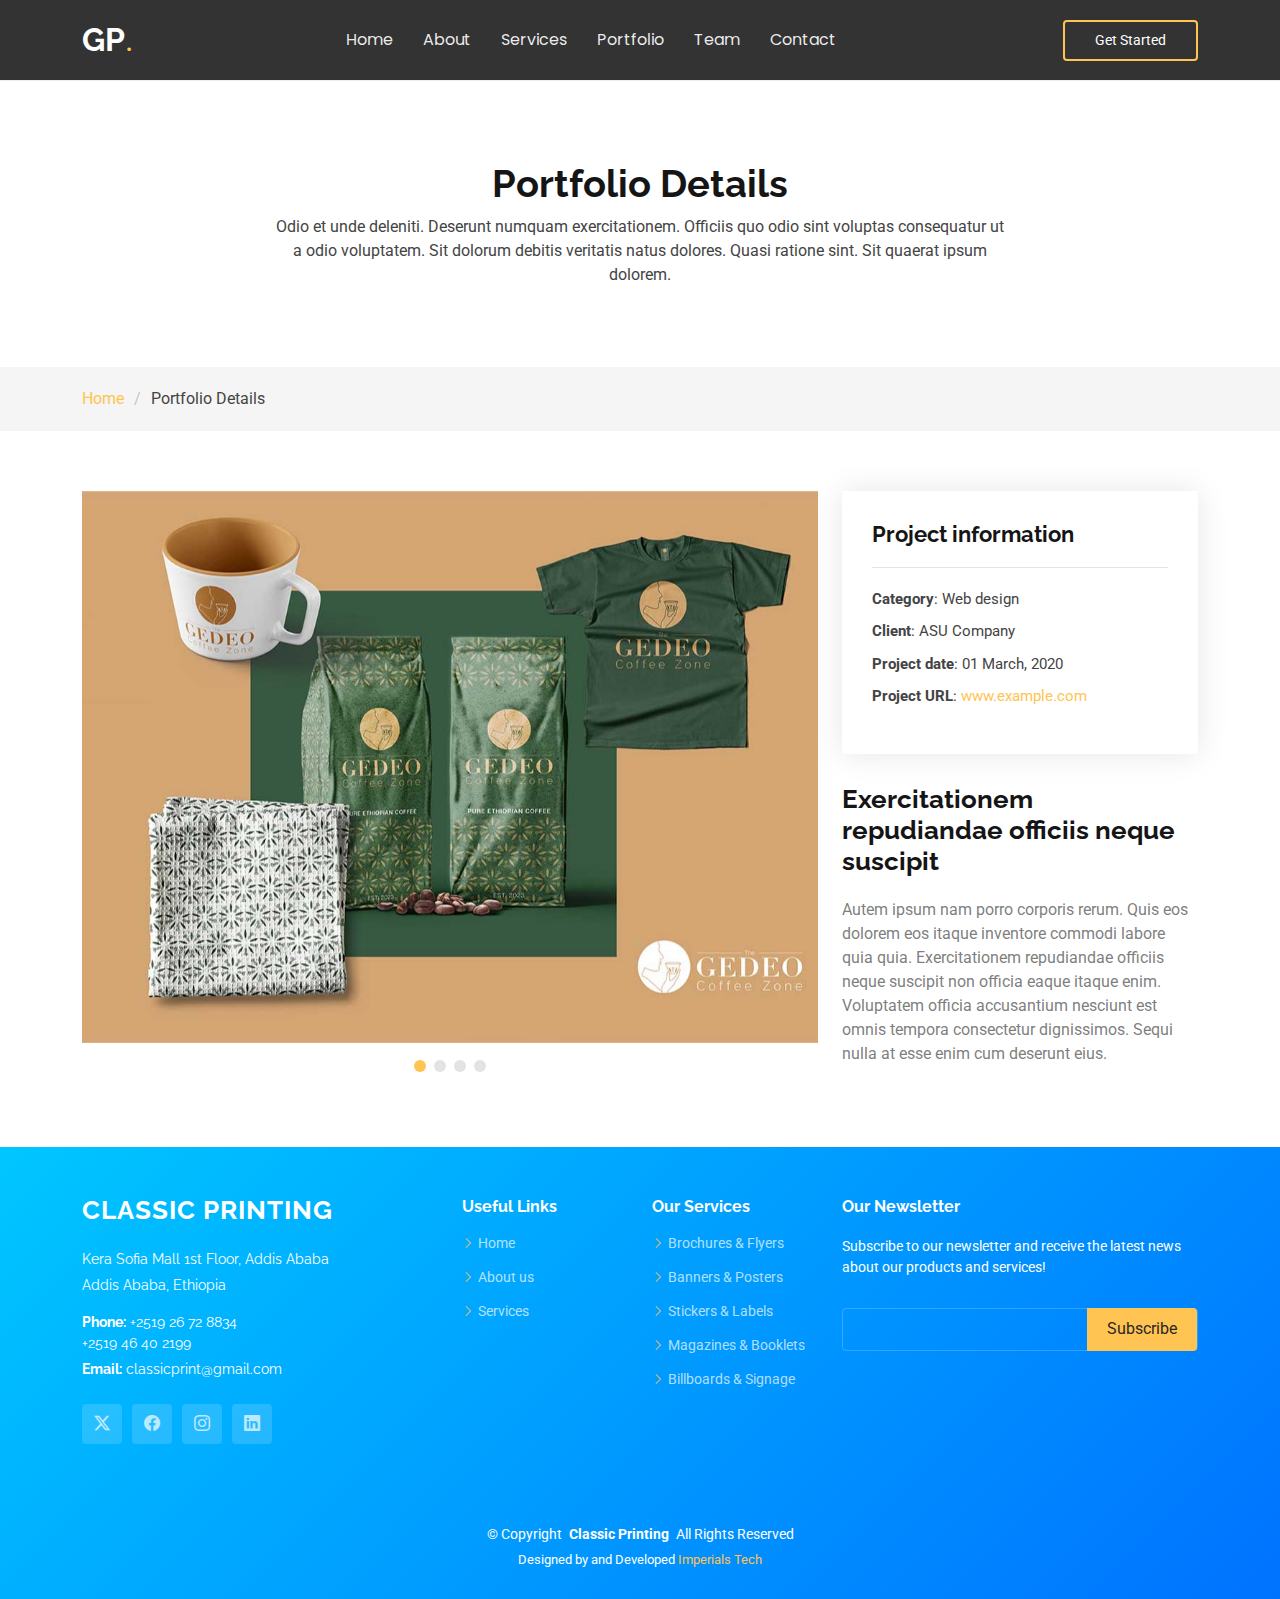
<file: portfolio-details.html>
<!DOCTYPE html>
<html lang="en">
  <head>
    <meta charset="utf-8" />
    <meta content="width=device-width, initial-scale=1.0" name="viewport" />
    <title>Portfolio Details - Gp Bootstrap Template</title>
    <meta name="description" content="" />
    <meta name="keywords" content="" />

    <!-- Favicons -->
    <link href="assets/img/favicon.png" rel="icon" />
    <link href="assets/img/apple-touch-icon.png" rel="apple-touch-icon" />

    <!-- Fonts -->
    <link href="https://fonts.googleapis.com" rel="preconnect" />
    <link href="https://fonts.gstatic.com" rel="preconnect" crossorigin />
    <link
      href="https://fonts.googleapis.com/css2?family=Roboto:ital,wght@0,100;0,300;0,400;0,500;0,700;0,900;1,100;1,300;1,400;1,500;1,700;1,900&family=Poppins:ital,wght@0,100;0,200;0,300;0,400;0,500;0,600;0,700;0,800;0,900;1,100;1,200;1,300;1,400;1,500;1,600;1,700;1,800;1,900&family=Raleway:ital,wght@0,100;0,200;0,300;0,400;0,500;0,600;0,700;0,800;0,900;1,100;1,200;1,300;1,400;1,500;1,600;1,700;1,800;1,900&display=swap"
      rel="stylesheet"
    />

    <!-- Vendor CSS Files -->
    <link
      href="assets/vendor/bootstrap/css/bootstrap.min.css"
      rel="stylesheet"
    />
    <link
      href="assets/vendor/bootstrap-icons/bootstrap-icons.css"
      rel="stylesheet"
    />
    <link href="assets/vendor/aos/aos.css" rel="stylesheet" />
    <link href="assets/vendor/swiper/swiper-bundle.min.css" rel="stylesheet" />
    <link
      href="assets/vendor/glightbox/css/glightbox.min.css"
      rel="stylesheet"
    />

    <!-- Main CSS File -->
    <link href="assets/css/main.css" rel="stylesheet" />

    <!-- =======================================================
  * Template Name: Gp
  * Template URL: https://bootstrapmade.com/gp-free-multipurpose-html-bootstrap-template/
  * Updated: Aug 15 2024 with Bootstrap v5.3.3
  * Author: BootstrapMade.com
  * License: https://bootstrapmade.com/license/
  ======================================================== -->
  </head>

  <body class="portfolio-details-page">
    <header
      id="header"
      class="header d-flex align-items-center position-relative"
    >
      <div
        class="container-fluid container-xl position-relative d-flex align-items-center justify-content-between"
      >
        <a
          href="index.html"
          class="logo d-flex align-items-center me-auto me-lg-0"
        >
          <!-- Uncomment the line below if you also wish to use an image logo -->
          <!-- <img src="assets/img/logo.png" alt=""> -->
          <h1 class="sitename">GP</h1>
          <span>.</span>
        </a>

        <nav id="navmenu" class="navmenu">
          <ul>
            <li>
              <a href="/">Home<br /></a>
            </li>
            <li><a href="#about">About</a></li>
            <li><a href="#services">Services</a></li>
            <li><a href="#portfolio">Portfolio</a></li>
            <li><a href="#team">Team</a></li>

            <li><a href="#contact">Contact</a></li>
          </ul>
          <i class="mobile-nav-toggle d-xl-none bi bi-list"></i>
        </nav>

        <a class="btn-getstarted" href="index.html#about">Get Started</a>
      </div>
    </header>

    <main class="main">
      <!-- Page Title -->
      <div class="page-title" data-aos="fade">
        <div class="heading">
          <div class="container">
            <div class="row d-flex justify-content-center text-center">
              <div class="col-lg-8">
                <h1>Portfolio Details</h1>
                <p class="mb-0">
                  Odio et unde deleniti. Deserunt numquam exercitationem.
                  Officiis quo odio sint voluptas consequatur ut a odio
                  voluptatem. Sit dolorum debitis veritatis natus dolores. Quasi
                  ratione sint. Sit quaerat ipsum dolorem.
                </p>
              </div>
            </div>
          </div>
        </div>
        <nav class="breadcrumbs">
          <div class="container">
            <ol>
              <li><a href="index.html">Home</a></li>
              <li class="current">Portfolio Details</li>
            </ol>
          </div>
        </nav>
      </div>
      <!-- End Page Title -->

      <!-- Portfolio Details Section -->
      <section id="portfolio-details" class="portfolio-details section">
        <div class="container" data-aos="fade-up" data-aos-delay="100">
          <div class="row gy-4">
            <div class="col-lg-8">
              <div class="portfolio-details-slider swiper init-swiper">
                <script type="application/json" class="swiper-config">
                  {
                    "loop": true,
                    "speed": 600,
                    "autoplay": {
                      "delay": 5000
                    },
                    "slidesPerView": "auto",
                    "pagination": {
                      "el": ".swiper-pagination",
                      "type": "bullets",
                      "clickable": true
                    }
                  }
                </script>

                <div class="swiper-wrapper align-items-center">
                  <div class="swiper-slide">
                    <img src="assets/img/portfolio/app-1.jpg" alt="" />
                  </div>

                  <div class="swiper-slide">
                    <img src="assets/img/portfolio/product-1.jpg" alt="" />
                  </div>

                  <div class="swiper-slide">
                    <img src="assets/img/portfolio/branding-1.jpg" alt="" />
                  </div>

                  <div class="swiper-slide">
                    <img src="assets/img/portfolio/books-1.jpg" alt="" />
                  </div>
                </div>
                <div class="swiper-pagination"></div>
              </div>
            </div>

            <div class="col-lg-4">
              <div
                class="portfolio-info"
                data-aos="fade-up"
                data-aos-delay="200"
              >
                <h3>Project information</h3>
                <ul>
                  <li><strong>Category</strong>: Web design</li>
                  <li><strong>Client</strong>: ASU Company</li>
                  <li><strong>Project date</strong>: 01 March, 2020</li>
                  <li>
                    <strong>Project URL</strong>:
                    <a href="#">www.example.com</a>
                  </li>
                </ul>
              </div>
              <div
                class="portfolio-description"
                data-aos="fade-up"
                data-aos-delay="300"
              >
                <h2>Exercitationem repudiandae officiis neque suscipit</h2>
                <p>
                  Autem ipsum nam porro corporis rerum. Quis eos dolorem eos
                  itaque inventore commodi labore quia quia. Exercitationem
                  repudiandae officiis neque suscipit non officia eaque itaque
                  enim. Voluptatem officia accusantium nesciunt est omnis
                  tempora consectetur dignissimos. Sequi nulla at esse enim cum
                  deserunt eius.
                </p>
              </div>
            </div>
          </div>
        </div>
      </section>
      <!-- /Portfolio Details Section -->
    </main>

    <footer id="footer" class="footer dark-background">
      <div class="footer-top">
        <div class="container">
          <div class="row gy-4">
            <div class="col-lg-4 col-md-6 footer-about">
              <a href="index.html" class="logo d-flex align-items-center">
                <span class="sitename">CLASSIC PRINTING</span>
              </a>
              <div class="footer-contact pt-3">
                <p>Kera Sofia Mall 1st Floor, Addis Ababa</p>
                <p>Addis Ababa, Ethiopia</p>
                <p class="mt-3">
                  <strong>Phone:</strong> <span>+2519 26 72 8834</span><br />
                  <span>+2519 46 40 2199</span>
                </p>
                <p>
                  <strong>Email:</strong> <span>classicprint@gmail.com</span>
                </p>
              </div>
              <div class="social-links d-flex mt-4">
                <a><i class="bi bi-twitter-x"></i></a>
                <a><i class="bi bi-facebook"></i></a>
                <a><i class="bi bi-instagram"></i></a>
                <a><i class="bi bi-linkedin"></i></a>
              </div>
            </div>

            <div class="col-lg-2 col-md-3 footer-links">
              <h4>Useful Links</h4>
              <ul>
                <li>
                  <i class="bi bi-chevron-right"></i> <a href="/"> Home</a>
                </li>
                <li>
                  <i class="bi bi-chevron-right"></i>
                  <a href="#about"> About us</a>
                </li>
                <li>
                  <i class="bi bi-chevron-right"></i>
                  <a href="#services"> Services</a>
                </li>
              </ul>
            </div>

            <div class="col-lg-2 col-md-3 footer-links">
              <h4>Our Services</h4>
              <ul>
                <li>
                  <i class="bi bi-chevron-right"></i>
                  <a>Brochures & Flyers</a>
                </li>
                <li>
                  <i class="bi bi-chevron-right"></i>
                  <a>Banners & Posters</a>
                </li>
                <li>
                  <i class="bi bi-chevron-right"></i>
                  <a>Stickers & Labels</a>
                </li>
                <li>
                  <i class="bi bi-chevron-right"></i>
                  <a>Magazines & Booklets</a>
                </li>
                <li>
                  <i class="bi bi-chevron-right"></i>
                  <a>Billboards & Signage</a>
                </li>
              </ul>
            </div>

            <div class="col-lg-4 col-md-12 footer-newsletter">
              <h4>Our Newsletter</h4>
              <p>
                Subscribe to our newsletter and receive the latest news about
                our products and services!
              </p>
              <form class="php-email-form">
                <div class="newsletter-form">
                  <input type="email" name="email" /><input
                    type="submit"
                    value="Subscribe"
                  />
                </div>
              </form>
            </div>
          </div>
        </div>
      </div>

      <div class="copyright">
        <div class="container text-center">
          <p>
            © <span>Copyright</span>
            <strong class="px-1 sitename">Classic Printing</strong>
            <span>All Rights Reserved</span>
          </p>
          <div class="credits">
            Designed by and Developed
            <a href="/">Imperials Tech</a>
          </div>
        </div>
      </div>
    </footer>

    <!-- Scroll Top -->
    <a
      href="#"
      id="scroll-top"
      class="scroll-top d-flex align-items-center justify-content-center"
      ><i class="bi bi-arrow-up-short"></i
    ></a>

    <!-- Preloader -->
    <div id="preloader"></div>

    <!-- Vendor JS Files -->
    <script src="assets/vendor/bootstrap/js/bootstrap.bundle.min.js"></script>
    <script src="assets/vendor/php-email-form/validate.js"></script>
    <script src="assets/vendor/aos/aos.js"></script>
    <script src="assets/vendor/swiper/swiper-bundle.min.js"></script>
    <script src="assets/vendor/glightbox/js/glightbox.min.js"></script>
    <script src="assets/vendor/imagesloaded/imagesloaded.pkgd.min.js"></script>
    <script src="assets/vendor/isotope-layout/isotope.pkgd.min.js"></script>
    <script src="assets/vendor/purecounter/purecounter_vanilla.js"></script>

    <!-- Main JS File -->
    <script src="assets/js/main.js"></script>
  </body>
</html>
</file>
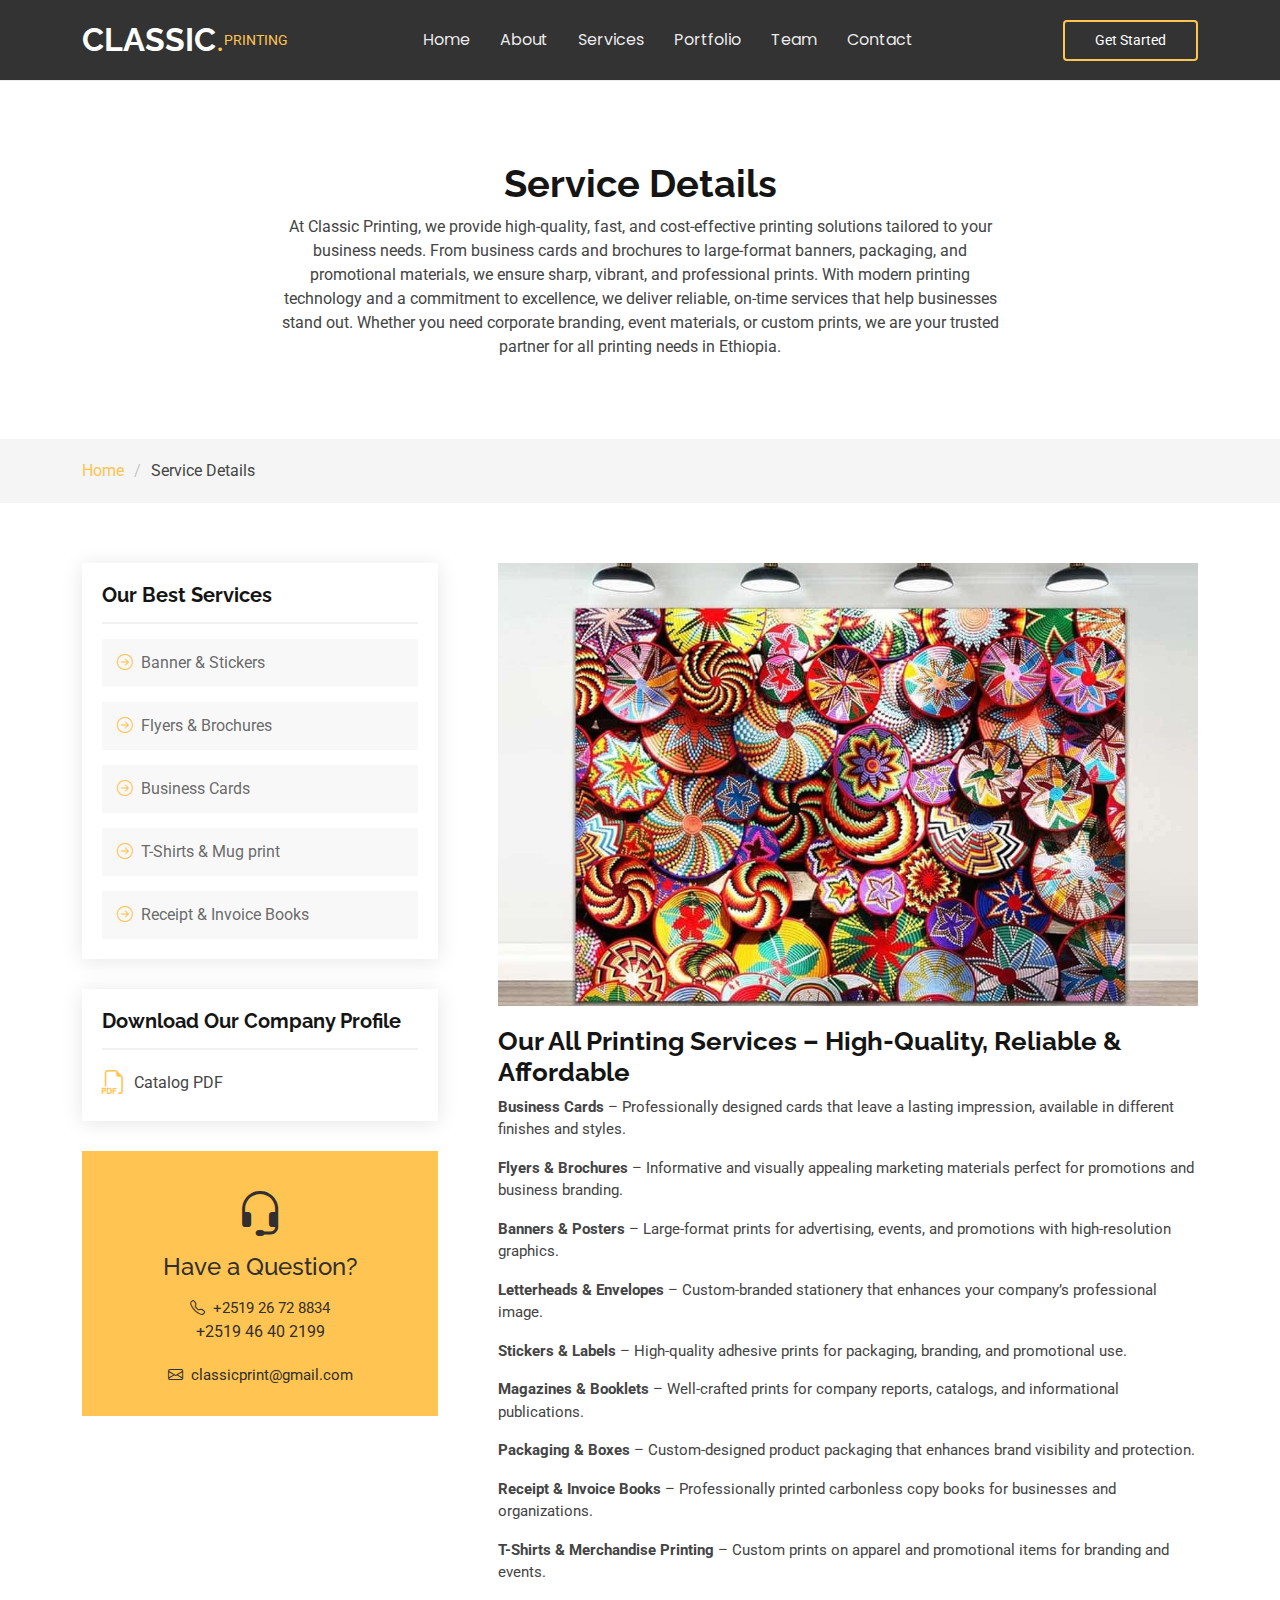
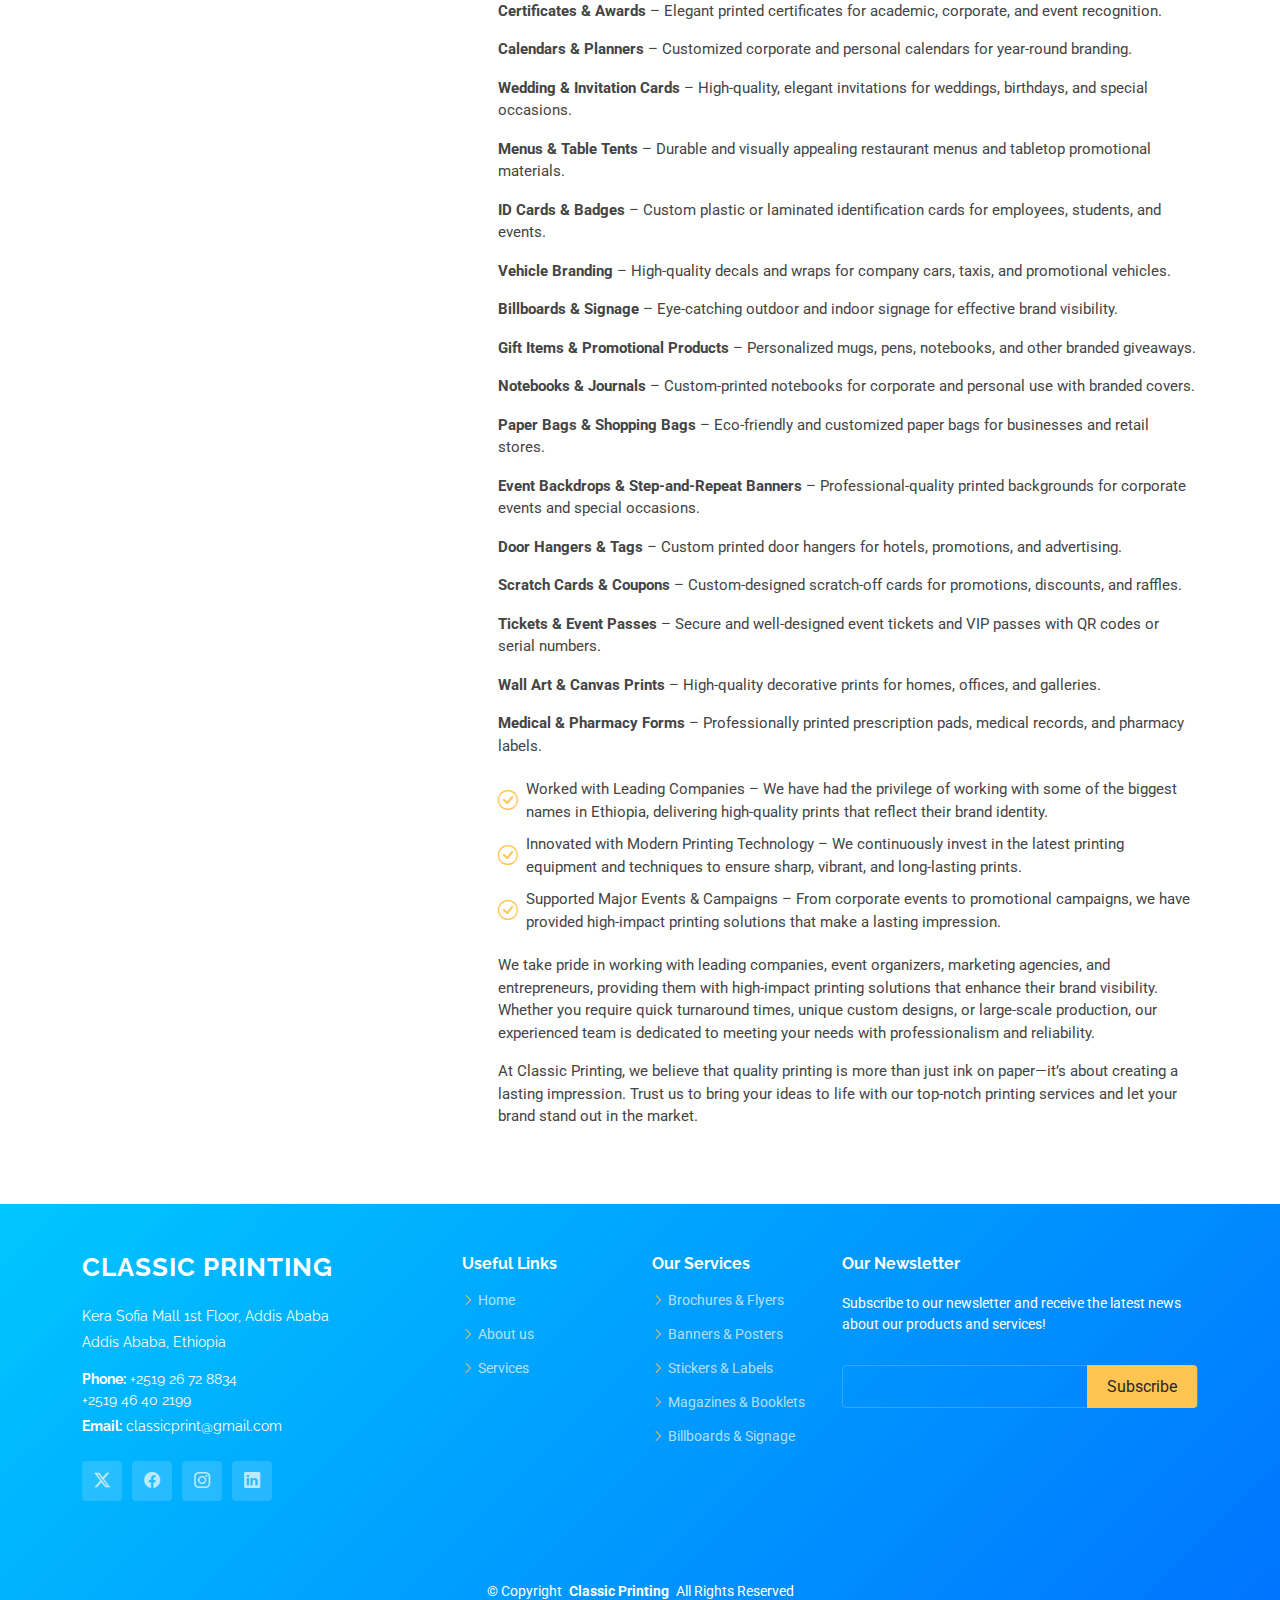
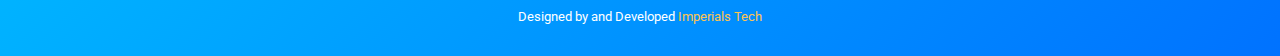
<file: service-details.html>
<!DOCTYPE html>
<html lang="en">
  <head>
    <meta charset="utf-8" />
    <meta content="width=device-width, initial-scale=1.0" name="viewport" />
    <title>Service Details - Gp Bootstrap Template</title>
    <meta name="description" content="" />
    <meta name="keywords" content="" />

    <!-- Favicons -->
    <link href="assets/img/favicon.png" rel="icon" />
    <link href="assets/img/apple-touch-icon.png" rel="apple-touch-icon" />

    <!-- Fonts -->
    <link href="https://fonts.googleapis.com" rel="preconnect" />
    <link href="https://fonts.gstatic.com" rel="preconnect" crossorigin />
    <link
      href="https://fonts.googleapis.com/css2?family=Roboto:ital,wght@0,100;0,300;0,400;0,500;0,700;0,900;1,100;1,300;1,400;1,500;1,700;1,900&family=Poppins:ital,wght@0,100;0,200;0,300;0,400;0,500;0,600;0,700;0,800;0,900;1,100;1,200;1,300;1,400;1,500;1,600;1,700;1,800;1,900&family=Raleway:ital,wght@0,100;0,200;0,300;0,400;0,500;0,600;0,700;0,800;0,900;1,100;1,200;1,300;1,400;1,500;1,600;1,700;1,800;1,900&display=swap"
      rel="stylesheet"
    />

    <!-- Vendor CSS Files -->
    <link
      href="assets/vendor/bootstrap/css/bootstrap.min.css"
      rel="stylesheet"
    />
    <link
      href="assets/vendor/bootstrap-icons/bootstrap-icons.css"
      rel="stylesheet"
    />
    <link href="assets/vendor/aos/aos.css" rel="stylesheet" />
    <link href="assets/vendor/swiper/swiper-bundle.min.css" rel="stylesheet" />
    <link
      href="assets/vendor/glightbox/css/glightbox.min.css"
      rel="stylesheet"
    />

    <!-- Main CSS File -->
    <link href="assets/css/main.css" rel="stylesheet" />


  </head>

  <body class="service-details-page">
    <header
      id="header"
      class="header d-flex align-items-center position-relative"
    >
      <div
        class="container-fluid container-xl position-relative d-flex align-items-center justify-content-between"
      >
        <a href="/" class="logo d-flex align-items-center me-auto me-lg-0">
          <!-- Uncomment the line below if you also wish to use an image logo -->
          <!-- <img src="assets/img/logo.png" alt=""> -->
          <h1 class="sitename">CLASSIC</h1>
          <span>.</span>
          <small>PRINTING</small>
        </a>

        <nav id="navmenu" class="navmenu">
          <ul>
            <li>
              <a href="/">Home<br /></a>
            </li>
            <li><a href="#about">About</a></li>
            <li><a href="#services">Services</a></li>
            <li><a href="#portfolio">Portfolio</a></li>
            <li><a href="#team">Team</a></li>
            <li><a href="#contact">Contact</a></li>
          </ul>
          <i class="mobile-nav-toggle d-xl-none bi bi-list"></i>
        </nav>

        <a class="btn-getstarted" href="index.html#about">Get Started</a>
      </div>
    </header>

    <main class="main">
      <!-- Page Title -->
      <div class="page-title" data-aos="fade">
        <div class="heading">
          <div class="container">
            <div class="row d-flex justify-content-center text-center">
              <div class="col-lg-8">
                <h1>Service Details</h1>
                <p class="mb-0">
                  At Classic Printing, we provide high-quality, fast, and
                  cost-effective printing solutions tailored to your business
                  needs. From business cards and brochures to large-format
                  banners, packaging, and promotional materials, we ensure
                  sharp, vibrant, and professional prints. With modern printing
                  technology and a commitment to excellence, we deliver
                  reliable, on-time services that help businesses stand out.
                  Whether you need corporate branding, event materials, or
                  custom prints, we are your trusted partner for all printing
                  needs in Ethiopia.
                </p>
              </div>
            </div>
          </div>
        </div>
        <nav class="breadcrumbs">
          <div class="container">
            <ol>
              <li><a href="index.html">Home</a></li>
              <li class="current">Service Details</li>
            </ol>
          </div>
        </nav>
      </div>
      <!-- End Page Title -->

      <!-- Service Details Section -->
      <section id="service-details" class="service-details section">
        <div class="container">
          <div class="row gy-5">
            <div class="col-lg-4" data-aos="fade-up" data-aos-delay="100">
              <div class="service-box">
                <h4>Our Best Services</h4>
                <div class="services-list">
                  <a 
                    ><i class="bi bi-arrow-right-circle"></i
                    ><span>Banner & Stickers</span></a
                  >
                  <a 
                    ><i class="bi bi-arrow-right-circle"></i
                    ><span>Flyers & Brochures</span></a
                  >
                  <a 
                    ><i class="bi bi-arrow-right-circle"></i
                    ><span>Business Cards</span></a
                  >
                  <a 
                    ><i class="bi bi-arrow-right-circle"></i
                    ><span>T-Shirts & Mug print</span></a
                  >
                  <a 
                    ><i class="bi bi-arrow-right-circle"></i
                    ><span>Receipt & Invoice Books</span></a
                  >
                </div>
              </div>
              <!-- End Services List -->

              <div class="service-box">
                <h4>Download Our Company Profile</h4>
                <div class="download-catalog">
                  <a href="./assets/pdf/portofolio.pdf" download>
                    <i class="bi bi-filetype-pdf"></i>
                    <span>Catalog PDF</span>
                  </a>
                </div>
              </div>
              
              <!-- End Services List -->

              <div
                class="help-box d-flex flex-column justify-content-center align-items-center"
              >
                <i class="bi bi-headset help-icon"></i>
                <h4>Have a Question?</h4>
                <p class="d-flex align-items-center mt-2 mb-0">
                  <i class="bi bi-telephone me-2"></i>
                  <span>+2519 26 72 8834</span>
                  <div></div>
                  <span>+2519 46 40 2199</span>
                </p>
                <p class="d-flex align-items-center mt-1 mb-0">
                  <i class="bi bi-envelope me-2"></i>
                  <a href="mailto:classicprint@gmail.com">classicprint@gmail.com</a>
                </p>
              </div>
            </div>

            <div
              class="col-lg-8 ps-lg-5"
              data-aos="fade-up"
              data-aos-delay="200"
            >
              <img
                src="assets/img/services.jpg"
                alt=""
                class="img-fluid services-img"
              />
              <h3>
                Our All Printing Services – High-Quality, Reliable & Affordable
              </h3>
              <p><strong>Business Cards</strong> – Professionally designed cards that leave a lasting impression, available in different finishes and styles.</p>

              <p><strong>Flyers & Brochures</strong> – Informative and visually appealing marketing materials perfect for promotions and business branding.</p>
              
              <p><strong>Banners & Posters</strong> – Large-format prints for advertising, events, and promotions with high-resolution graphics.</p>
              
              <p><strong>Letterheads & Envelopes</strong> – Custom-branded stationery that enhances your company’s professional image.</p>
              
              <p><strong>Stickers & Labels</strong> – High-quality adhesive prints for packaging, branding, and promotional use.</p>
              
              <p><strong>Magazines & Booklets</strong> – Well-crafted prints for company reports, catalogs, and informational publications.</p>
              
              <p><strong>Packaging & Boxes</strong> – Custom-designed product packaging that enhances brand visibility and protection.</p>
              
              <p><strong>Receipt & Invoice Books</strong> – Professionally printed carbonless copy books for businesses and organizations.</p>
              
              <p><strong>T-Shirts & Merchandise Printing</strong> – Custom prints on apparel and promotional items for branding and events.</p>
              
              <p><strong>Certificates & Awards</strong> – Elegant printed certificates for academic, corporate, and event recognition.</p>
              
              <p><strong>Calendars & Planners</strong> – Customized corporate and personal calendars for year-round branding.</p>
              
              <p><strong>Wedding & Invitation Cards</strong> – High-quality, elegant invitations for weddings, birthdays, and special occasions.</p>
              
              <p><strong>Menus & Table Tents</strong> – Durable and visually appealing restaurant menus and tabletop promotional materials.</p>
              
              <p><strong>ID Cards & Badges</strong> – Custom plastic or laminated identification cards for employees, students, and events.</p>
              
              <p><strong>Vehicle Branding</strong> – High-quality decals and wraps for company cars, taxis, and promotional vehicles.</p>
              
              <p><strong>Billboards & Signage</strong> – Eye-catching outdoor and indoor signage for effective brand visibility.</p>
              
              <p><strong>Gift Items & Promotional Products</strong> – Personalized mugs, pens, notebooks, and other branded giveaways.</p>
              
              <p><strong>Notebooks & Journals</strong> – Custom-printed notebooks for corporate and personal use with branded covers.</p>
              
              <p><strong>Paper Bags & Shopping Bags</strong> – Eco-friendly and customized paper bags for businesses and retail stores.</p>
              
              <p><strong>Event Backdrops & Step-and-Repeat Banners</strong> – Professional-quality printed backgrounds for corporate events and special occasions.</p>
              
              <p><strong>Door Hangers & Tags</strong> – Custom printed door hangers for hotels, promotions, and advertising.</p>
              
              <p><strong>Scratch Cards & Coupons</strong> – Custom-designed scratch-off cards for promotions, discounts, and raffles.</p>
              
              <p><strong>Tickets & Event Passes</strong> – Secure and well-designed event tickets and VIP passes with QR codes or serial numbers.</p>
              
              <p><strong>Wall Art & Canvas Prints</strong> – High-quality decorative prints for homes, offices, and galleries.</p>
              
              <p><strong>Medical & Pharmacy Forms</strong> – Professionally printed prescription pads, medical records, and pharmacy labels.</p>
              
              <ul>
                <li>
                  <i class="bi bi-check-circle"></i>
                  <span>Worked with Leading Companies – We have had the privilege of working with some of the biggest names in Ethiopia, delivering high-quality prints that reflect their brand identity.</span>
                </li>
                <li>
                  <i class="bi bi-check-circle"></i>
                  <span
                    >Innovated with Modern Printing Technology – We continuously invest in the latest printing equipment and techniques to ensure sharp, vibrant, and long-lasting prints.</span
                  >
                </li>
                <li>
                  <i class="bi bi-check-circle"></i>
                  <span>Supported Major Events & Campaigns – From corporate events to promotional campaigns, we have provided high-impact printing solutions that make a lasting impression.</span>
                </li>
              </ul>
              <p>
                We take pride in working with leading companies, event organizers, marketing agencies, and entrepreneurs, providing them with high-impact printing solutions that enhance their brand visibility. Whether you require quick turnaround times, unique custom designs, or large-scale production, our experienced team is dedicated to meeting your needs with professionalism and reliability.
              </p>
              <p>
                At Classic Printing, we believe that quality printing is more than just ink on paper—it’s about creating a lasting impression. Trust us to bring your ideas to life with our top-notch printing services and let your brand stand out in the market.
              </p>
            </div>
          </div>
        </div>
      </section>
      <!-- /Service Details Section -->
    </main>

    <footer id="footer" class="footer dark-background">
      <div class="footer-top">
        <div class="container">
          <div class="row gy-4">
            <div class="col-lg-4 col-md-6 footer-about">
              <a href="index.html" class="logo d-flex align-items-center">
                <span class="sitename">CLASSIC PRINTING</span>
              </a>
              <div class="footer-contact pt-3">
                <p>Kera Sofia Mall 1st Floor, Addis Ababa</p>
                <p>Addis Ababa, Ethiopia</p>
                <p class="mt-3">
                  <strong>Phone:</strong> <span>+2519 26 72 8834</span><br />
                  <span>+2519 46 40 2199</span>
                </p>
                <p>
                  <strong>Email:</strong> <span>classicprint@gmail.com</span>
                </p>
              </div>
              <div class="social-links d-flex mt-4">
                <a><i class="bi bi-twitter-x"></i></a>
                <a><i class="bi bi-facebook"></i></a>
                <a><i class="bi bi-instagram"></i></a>
                <a><i class="bi bi-linkedin"></i></a>
              </div>
            </div>

            <div class="col-lg-2 col-md-3 footer-links">
              <h4>Useful Links</h4>
              <ul>
                <li>
                  <i class="bi bi-chevron-right"></i> <a href="/"> Home</a>
                </li>
                <li>
                  <i class="bi bi-chevron-right"></i>
                  <a href="#about"> About us</a>
                </li>
                <li>
                  <i class="bi bi-chevron-right"></i>
                  <a href="#services"> Services</a>
                </li>
              </ul>
            </div>

            <div class="col-lg-2 col-md-3 footer-links">
              <h4>Our Services</h4>
              <ul>
                <li>
                  <i class="bi bi-chevron-right"></i>
                  <a>Brochures & Flyers</a>
                </li>
                <li>
                  <i class="bi bi-chevron-right"></i>
                  <a>Banners & Posters</a>
                </li>
                <li>
                  <i class="bi bi-chevron-right"></i>
                  <a>Stickers & Labels</a>
                </li>
                <li>
                  <i class="bi bi-chevron-right"></i>
                  <a>Magazines & Booklets</a>
                </li>
                <li>
                  <i class="bi bi-chevron-right"></i>
                  <a>Billboards & Signage</a>
                </li>
              </ul>
            </div>

            <div class="col-lg-4 col-md-12 footer-newsletter">
              <h4>Our Newsletter</h4>
              <p>
                Subscribe to our newsletter and receive the latest news about
                our products and services!
              </p>
              <form class="php-email-form">
                <div class="newsletter-form">
                  <input type="email" name="email" /><input
                    type="submit"
                    value="Subscribe"
                  />
                </div>
              </form>
            </div>
          </div>
        </div>
      </div>

      <div class="copyright">
        <div class="container text-center">
          <p>
            © <span>Copyright</span>
            <strong class="px-1 sitename">Classic Printing</strong>
            <span>All Rights Reserved</span>
          </p>
          <div class="credits">
            Designed by and Developed
            <a href="/">Imperials Tech</a>
          </div>
        </div>
      </div>
    </footer>

    <!-- Scroll Top -->
    <a
      href="#"
      id="scroll-top"
      class="scroll-top d-flex align-items-center justify-content-center"
      ><i class="bi bi-arrow-up-short"></i
    ></a>

    <!-- Preloader -->
    <div id="preloader"></div>

    <!-- Vendor JS Files -->
    <script src="assets/vendor/bootstrap/js/bootstrap.bundle.min.js"></script>
    <script src="assets/vendor/php-email-form/validate.js"></script>
    <script src="assets/vendor/aos/aos.js"></script>
    <script src="assets/vendor/swiper/swiper-bundle.min.js"></script>
    <script src="assets/vendor/glightbox/js/glightbox.min.js"></script>
    <script src="assets/vendor/imagesloaded/imagesloaded.pkgd.min.js"></script>
    <script src="assets/vendor/isotope-layout/isotope.pkgd.min.js"></script>
    <script src="assets/vendor/purecounter/purecounter_vanilla.js"></script>

    <!-- Main JS File -->
    <script src="assets/js/main.js"></script>
  </body>
</html>
</file>
<file: assets/css/main.css>
/*--------------------------------------------------------------
# Font & Color Variables
--------------------------------------------------------------*/
/* Fonts */
:root {
  --default-font: "Roboto", system-ui, -apple-system, "Segoe UI", Roboto,
    "Helvetica Neue", Arial, "Noto Sans", "Liberation Sans", sans-serif,
    "Apple Color Emoji", "Segoe UI Emoji", "Segoe UI Symbol", "Noto Color Emoji";
  --heading-font: "Raleway", sans-serif;
  --nav-font: "Poppins", sans-serif;
}

/* Global Colors - The following color variables are used throughout the website. Updating them here will change the color scheme of the entire website */
:root {
  --background-color: #ffffff; /* Background color for the entire website, including individual sections */
  --default-color: #444444; /* Default color used for the majority of the text content across the entire website */
  --heading-color: #151515; /* Color for headings, subheadings and title throughout the website */
  --accent-color: #ffc451; /* Accent color that represents your brand on the website. It's used for buttons, links, and other elements that need to stand out */
  --surface-color: #ffffff; /* The surface color is used as a background of boxed elements within sections, such as cards, icon boxes, or other elements that require a visual separation from the global background. */
  --contrast-color: #312f2f; /* Contrast color for text, ensuring readability against backgrounds of accent, heading, or default colors. */
}

/* Nav Menu Colors - The following color variables are used specifically for the navigation menu. They are separate from the global colors to allow for more customization options */
:root {
  --nav-color: rgba(
    255,
    255,
    255,
    0.905
  ); /* The default color of the main navmenu links */
  --nav-hover-color: #ffc451; /* Applied to main navmenu links when they are hovered over or active */
  --nav-mobile-background-color: #ffffff; /* Used as the background color for mobile navigation menu */
  --nav-dropdown-background-color: #ffffff; /* Used as the background color for dropdown items that appear when hovering over primary navigation items */
  --nav-dropdown-color: #212529; /* Used for navigation links of the dropdown items in the navigation menu. */
  --nav-dropdown-hover-color: #ffc451; /* Similar to --nav-hover-color, this color is applied to dropdown navigation links when they are hovered over. */
}

/* Color Presets - These classes override global colors when applied to any section or element, providing reuse of the sam color scheme. */

.light-background {
  --background-color: #f9f9f9;
  --surface-color: #ffffff;
}

.dark-background {
  --background-color: #060606;
  --default-color: #ffffff;
  --heading-color: #ffffff;
  --surface-color: #252525;
  --contrast-color: #2a2727;
}

/* Smooth scroll */
:root {
  scroll-behavior: smooth;
}

/*--------------------------------------------------------------
# General Styling & Shared Classes
--------------------------------------------------------------*/
body {
  color: var(--default-color);
  background-color: var(--background-color);
  font-family: var(--default-font);
}

a {
  color: var(--accent-color);
  text-decoration: none;
  transition: 0.3s;
}

a:hover {
  color: color-mix(in srgb, var(--accent-color), transparent 25%);
  text-decoration: none;
}

h1,
h2,
h3,
h4,
h5,
h6 {
  color: var(--heading-color);
  font-family: var(--heading-font);
}

/* PHP Email Form Messages
------------------------------*/
.php-email-form .error-message {
  display: none;
  background: #df1529;
  color: #ffffff;
  text-align: left;
  padding: 15px;
  margin-bottom: 24px;
  font-weight: 600;
}

.php-email-form .sent-message {
  display: none;
  color: #ffffff;
  background: #059652;
  text-align: center;
  padding: 15px;
  margin-bottom: 24px;
  font-weight: 600;
}

.php-email-form .loading {
  display: none;
  background: var(--surface-color);
  text-align: center;
  padding: 15px;
  margin-bottom: 24px;
}

.php-email-form .loading:before {
  content: "";
  display: inline-block;
  border-radius: 50%;
  width: 24px;
  height: 24px;
  margin: 0 10px -6px 0;
  border: 3px solid var(--accent-color);
  border-top-color: var(--surface-color);
  animation: php-email-form-loading 1s linear infinite;
}

@keyframes php-email-form-loading {
  0% {
    transform: rotate(0deg);
  }

  100% {
    transform: rotate(360deg);
  }
}

/*--------------------------------------------------------------
# Global Header
--------------------------------------------------------------*/
.header {
  --background-color: rgba(0, 0, 0, 0.8);
  --heading-color: #ffffff;
  --contrast-color: #ffffff;
  color: var(--default-color);
  background-color: var(--background-color);
  padding: 10px 0;
  transition: all 0.5s;
  z-index: 997;
}

.header .logo {
  line-height: 1;
}

.header .logo img {
  max-height: 36px;
  margin-right: 8px;
}

.header .logo h1 {
  font-size: 32px;
  margin: 0;
  font-weight: 700;
  color: var(--heading-color);
}

.header .logo span {
  color: var(--accent-color);
  font-size: 32px;
}

.header .btn-getstarted,
.header .btn-getstarted:focus {
  color: var(--contrast-color);
  font-size: 14px;
  padding: 8px 30px;
  margin: 0 0 0 30px;
  border-radius: 4px;
  transition: 0.3s;
  border: 2px solid var(--accent-color);
}

.header .btn-getstarted:hover,
.header .btn-getstarted:focus:hover {
  color: var(--default-color);
  background: var(--accent-color);
}

@media (max-width: 1200px) {
  .header .logo {
    order: 1;
  }

  .header .btn-getstarted {
    order: 2;
    margin: 0 15px 0 0;
    padding: 6px 15px;
  }

  .header .navmenu {
    order: 3;
  }
}

.scrolled .header {
  box-shadow: 0px 0 18px rgba(0, 0, 0, 0.1);
}

/* Index Page Header
------------------------------*/
.index-page .header {
  --background-color: rgba(0, 0, 0, 0);
}

/* Index Page Header on Scroll
------------------------------*/
.index-page.scrolled .header {
  background: linear-gradient(135deg, #ff00ff, #00ffff);
}

/*--------------------------------------------------------------
# Navigation Menu
--------------------------------------------------------------*/
/* Navmenu - Desktop */
@media (min-width: 1200px) {
  .navmenu {
    padding: 0;
  }

  .navmenu ul {
    margin: 0;
    padding: 0;
    display: flex;
    list-style: none;
    align-items: center;
  }

  .navmenu li {
    position: relative;
  }

  .navmenu a,
  .navmenu a:focus {
    color: var(--nav-color);
    padding: 18px 15px;
    font-size: 16px;
    font-family: var(--nav-font);
    font-weight: 400;
    display: flex;
    align-items: center;
    justify-content: space-between;
    white-space: nowrap;
    transition: 0.3s;
  }

  .navmenu a i,
  .navmenu a:focus i {
    font-size: 12px;
    line-height: 0;
    margin-left: 5px;
    transition: 0.3s;
  }

  .navmenu li:last-child a {
    padding-right: 0;
  }

  .navmenu li:hover > a,
  .navmenu .active,
  .navmenu .active:focus {
    color: var(--nav-hover-color);
  }

  .navmenu .dropdown ul {
    margin: 0;
    padding: 10px 0;
    background: var(--nav-dropdown-background-color);
    display: block;
    position: absolute;
    visibility: hidden;
    left: 14px;
    top: 130%;
    opacity: 0;
    transition: 0.3s;
    border-radius: 0;
    z-index: 99;
    box-shadow: 0px 0px 30px rgba(0, 0, 0, 0.1);
  }

  .navmenu .dropdown ul li {
    min-width: 200px;
  }

  .navmenu .dropdown ul a {
    padding: 10px 20px;
    font-size: 15px;
    text-transform: none;
    color: var(--nav-dropdown-color);
  }

  .navmenu .dropdown ul a i {
    font-size: 12px;
  }

  .navmenu .dropdown ul a:hover,
  .navmenu .dropdown ul .active:hover,
  .navmenu .dropdown ul li:hover > a {
    background-color: var(--nav-dropdown-hover-color);
  }

  .navmenu .dropdown:hover > ul {
    opacity: 1;
    top: 100%;
    visibility: visible;
  }

  .navmenu .dropdown .dropdown ul {
    top: 0;
    left: -90%;
    visibility: hidden;
  }

  .navmenu .dropdown .dropdown:hover > ul {
    opacity: 1;
    top: 0;
    left: -100%;
    visibility: visible;
  }
}

/* Navmenu - Mobile */
@media (max-width: 1199px) {
  .mobile-nav-toggle {
    color: var(--nav-color);
    font-size: 28px;
    line-height: 0;
    margin-right: 10px;
    cursor: pointer;
    transition: color 0.3s;
  }

  .navmenu {
    padding: 0;
    z-index: 9997;
  }

  .navmenu ul {
    display: none;
    list-style: none;
    position: absolute;
    inset: 60px 20px 20px 20px;
    padding: 10px 0;
    margin: 0;
    border-radius: 6px;
    background-color: var(--nav-mobile-background-color);
    overflow-y: auto;
    transition: 0.3s;
    z-index: 9998;
    box-shadow: 0px 0px 30px rgba(0, 0, 0, 0.1);
  }

  .navmenu a,
  .navmenu a:focus {
    color: var(--nav-dropdown-color);
    padding: 10px 20px;
    font-family: var(--nav-font);
    font-size: 17px;
    font-weight: 500;
    display: flex;
    align-items: center;
    justify-content: space-between;
    white-space: nowrap;
    transition: 0.3s;
  }

  .navmenu a i,
  .navmenu a:focus i {
    font-size: 12px;
    line-height: 0;
    margin-left: 5px;
    width: 30px;
    height: 30px;
    display: flex;
    align-items: center;
    justify-content: center;
    border-radius: 50%;
    transition: 0.3s;
    background-color: color-mix(in srgb, var(--accent-color), white 90%);
  }

  .navmenu a i:hover,
  .navmenu a:focus i:hover {
    background-color: color-mix(in srgb, var(--accent-color), white 90%);
  }

  .navmenu a:hover,
  .navmenu .active,
  .navmenu .active:focus {
    background-color: var(--nav-dropdown-hover-color);
  }

  .navmenu .active i,
  .navmenu .active:focus i {
    transform: rotate(180deg);
  }

  .navmenu .dropdown ul {
    position: static;
    display: none;
    z-index: 99;
    padding: 10px 0;
    margin: 10px 20px;
    background-color: var(--nav-dropdown-background-color);
    border: 1px solid color-mix(in srgb, var(--default-color), transparent 90%);
    box-shadow: none;
    transition: all 0.5s ease-in-out;
  }

  .navmenu .dropdown ul ul {
    background-color: rgba(33, 37, 41, 0.1);
  }

  .navmenu .dropdown > .dropdown-active {
    display: block;
    background-color: rgba(33, 37, 41, 0.03);
  }

  .mobile-nav-active {
    overflow: hidden;
  }

  .mobile-nav-active .mobile-nav-toggle {
    color: #fff;
    position: absolute;
    font-size: 32px;
    top: 15px;
    right: 15px;
    margin-right: 0;
    z-index: 9999;
  }

  .mobile-nav-active .navmenu {
    position: fixed;
    overflow: hidden;
    inset: 0;
    background: rgba(33, 37, 41, 0.8);
    transition: 0.3s;
  }

  .mobile-nav-active .navmenu > ul {
    display: block;
  }
}

/*--------------------------------------------------------------
# Global Footer
--------------------------------------------------------------*/
.footer {
  color: var(--default-color);
  background: linear-gradient(135deg, #00c6ff, #0072ff);

  font-size: 14px;
  position: relative;
}

.footer .footer-top {
  padding: 50px 0;
  background-color: color-mix(
    in srgb,
    var(--footer-background-color) 90%,
    white 10%
  );
}

.footer .footer-about .logo {
  line-height: 1;
  margin-bottom: 10px;
}

.footer .footer-about .logo img {
  max-height: 40px;
  margin-right: 6px;
}

.footer .footer-about .logo span {
  font-size: 26px;
  font-weight: 700;
  letter-spacing: 1px;
  font-family: var(--heading-font);
  color: var(--heading-color);
}

.footer .footer-about p {
  font-size: 14px;
  font-family: var(--heading-font);
}

.footer .social-links a {
  color: color-mix(in srgb, var(--default-color), transparent 30%);
  background-color: color-mix(in srgb, var(--default-color) 5%, white 10%);
  display: flex;
  align-items: center;
  justify-content: center;
  width: 40px;
  height: 40px;
  border-radius: 4px;
  font-size: 16px;
  margin-right: 10px;
  transition: 0.3s;
}

.footer .social-links a:hover {
  color: var(--contrast-color);
  background-color: var(--accent-color);
}

.footer h4 {
  font-size: 16px;
  font-weight: bold;
  position: relative;
  padding-bottom: 12px;
}

.footer .footer-links {
  margin-bottom: 30px;
}

.footer .footer-links ul {
  list-style: none;
  padding: 0;
  margin: 0;
}

.footer .footer-links ul i {
  margin-right: 4px;
  font-size: 12px;
  line-height: 0;
  color: var(--accent-color);
}

.footer .footer-links ul li {
  padding: 10px 0;
  display: flex;
  align-items: center;
}

.footer .footer-links ul li:first-child {
  padding-top: 0;
}

.footer .footer-links ul a {
  color: color-mix(in srgb, var(--default-color), transparent 30%);
  display: inline-block;
  line-height: 1;
}

.footer .footer-links ul a:hover {
  color: var(--accent-color);
}

.footer .footer-contact p {
  margin-bottom: 5px;
}

.footer .footer-newsletter .newsletter-form {
  margin-top: 30px;
  margin-bottom: 15px;
  padding: 6px 8px;
  position: relative;
  border-radius: 4px;
  border: 1px solid color-mix(in srgb, var(--default-color), transparent 80%);
  display: flex;
  background-color: color-mix(
    in srgb,
    var(--footer-background-color) 90%,
    white 15%
  );
  transition: 0.3s;
}

.footer .footer-newsletter .newsletter-form:focus-within {
  border-color: white;
}

.footer .footer-newsletter .newsletter-form input[type="email"] {
  border: 0;
  padding: 4px;
  width: 100%;
  background-color: color-mix(
    in srgb,
    var(--footer-background-color) 90%,
    white 15%
  );
  color: var(--default-color);
}

.footer .footer-newsletter .newsletter-form input[type="email"]:focus-visible {
  outline: none;
}

.footer .footer-newsletter .newsletter-form input[type="submit"] {
  border: 0;
  font-size: 16px;
  padding: 0 20px;
  margin: -7px -8px -7px 0;
  background: var(--accent-color);
  color: var(--contrast-color);
  transition: 0.3s;
  border-radius: 0 4px 4px 0;
}

.footer .footer-newsletter .newsletter-form input[type="submit"]:hover {
  background: color-mix(in srgb, var(--accent-color), transparent 20%);
}

.footer .copyright {
  padding: 30px 0;
}

.footer .copyright p {
  margin-bottom: 0;
}

.footer .credits {
  margin-top: 5px;
  font-size: 13px;
}

/*--------------------------------------------------------------
# Preloader
--------------------------------------------------------------*/
#preloader {
  position: fixed;
  inset: 0;
  z-index: 999999;
  overflow: hidden;
  background: #000;
  transition: all 0.6s ease-out;
}

#preloader:before {
  content: "";
  position: fixed;
  top: calc(50% - 30px);
  left: calc(50% - 30px);
  border: 6px solid #ffffff;
  border-color: var(--accent-color) transparent var(--accent-color) transparent;
  border-radius: 50%;
  width: 60px;
  height: 60px;
  animation: animate-preloader 1.5s linear infinite;
}

@keyframes animate-preloader {
  0% {
    transform: rotate(0deg);
  }

  100% {
    transform: rotate(360deg);
  }
}

/*--------------------------------------------------------------
# Scroll Top Button
--------------------------------------------------------------*/
.scroll-top {
  position: fixed;
  visibility: hidden;
  opacity: 0;
  right: 15px;
  bottom: 15px;
  z-index: 99999;
  background-color: var(--accent-color);
  width: 40px;
  height: 40px;
  border-radius: 4px;
  transition: all 0.4s;
}

.scroll-top i {
  font-size: 24px;
  color: var(--contrast-color);
  line-height: 0;
}

.scroll-top:hover {
  background-color: color-mix(in srgb, var(--accent-color), transparent 20%);
  color: var(--contrast-color);
}

.scroll-top.active {
  visibility: visible;
  opacity: 1;
}

/*--------------------------------------------------------------
# Disable aos animation delay on mobile devices
--------------------------------------------------------------*/
@media screen and (max-width: 768px) {
  [data-aos-delay] {
    transition-delay: 0 !important;
  }
}

/*--------------------------------------------------------------
# Global Page Titles & Breadcrumbs
--------------------------------------------------------------*/
.page-title {
  color: var(--default-color);
  background-color: var(--background-color);
  position: relative;
}

.page-title .heading {
  padding: 80px 0;
  border-top: 1px solid
    color-mix(in srgb, var(--default-color), transparent 90%);
}

.page-title .heading h1 {
  font-size: 38px;
  font-weight: 700;
}

.page-title nav {
  background-color: color-mix(in srgb, var(--default-color), transparent 95%);
  padding: 20px 0;
}

.page-title nav ol {
  display: flex;
  flex-wrap: wrap;
  list-style: none;
  margin: 0;
  padding: 0;
  font-size: 16px;
  font-weight: 400;
}

.page-title nav ol li + li {
  padding-left: 10px;
}

.page-title nav ol li + li::before {
  content: "/";
  display: inline-block;
  padding-right: 10px;
  color: color-mix(in srgb, var(--default-color), transparent 70%);
}

/*--------------------------------------------------------------
# Global Sections
--------------------------------------------------------------*/
section,
.section {
  color: var(--default-color);
  background-color: var(--background-color);
  padding: 60px 0;
  scroll-margin-top: 80px;
  overflow: clip;
}

@media (max-width: 1199px) {
  section,
  .section {
    scroll-margin-top: 58px;
  }
}

/*--------------------------------------------------------------
# Global Section Titles
--------------------------------------------------------------*/
.section-title {
  padding-bottom: 60px;
  position: relative;
}

.section-title h2 {
  font-size: 14px;
  font-weight: 500;
  padding: 0;
  line-height: 1px;
  margin: 0;
  letter-spacing: 1.5px;
  text-transform: uppercase;
  color: color-mix(in srgb, var(--default-color), transparent 50%);
  position: relative;
}

.section-title h2::after {
  content: "";
  width: 120px;
  height: 1px;
  display: inline-block;
  background: var(--accent-color);
  margin: 4px 10px;
}

.section-title p {
  color: var(--heading-color);
  margin: 0;
  font-size: 36px;
  font-weight: 700;
  text-transform: uppercase;
  background: linear-gradient(135deg, #ff7e5f, #feb47b);

  -webkit-background-clip: text;
  -webkit-text-fill-color: transparent;
}

/*--------------------------------------------------------------
# Hero Section
--------------------------------------------------------------*/
.hero {
  width: 100%;
  min-height: 100vh;
  position: relative;
  padding: 120px 0 80px 0;
  display: flex;
  align-items: center;
  justify-content: center;
}

.hero video {
  position: absolute;
  inset: 0;
  display: block;
  width: 100%;
  height: 100%;
  object-fit: cover;
  z-index: 0;
}

.hero:before {
  content: "";
  /* background: color-mix(in srgb, var(--background-color), transparent 30%); */
  background: linear-gradient(135deg, #232526a5, #41434556);

  position: absolute;
  inset: 0;
  z-index: 2;
}

.hero .container {
  position: relative;
  z-index: 3;
}

.hero h2 {
  margin: 0;
  font-size: 56px;
  font-weight: 700;
  font-family: var(--nav-font);
}

.hero h2 span {
  color: var(--accent-color);
}

.hero p {
  margin: 10px 0 0 0;
  font-size: 24px;
  color: color-mix(in srgb, var(--default-color), transparent 30%);
}

.hero .icon-box {
  padding: 30px 20px;
  transition: ease-in-out 0.3s;
  border: 1px solid color-mix(in srgb, var(--default-color), transparent 70%);
  height: 100%;
  text-align: center;
  display: flex;
  flex-direction: column;
  align-items: center;
  justify-content: center;
  border-radius: 20px;
  cursor: pointer;
}

.hero .icon-box i {
  font-size: 32px;
  line-height: 1;
  color: var(--accent-color);
}

.hero .icon-box h3 {
  font-weight: 700;
  margin: 10px 0 0 0;
  padding: 0;
  line-height: 1;
  font-size: 20px;
  line-height: 26px;
}

.hero .icon-box h3 a {
  color: color-mix(in srgb, var(--default-color), transparent 20%);
  transition: ease-in-out 0.3s;
}

.hero .icon-box:hover {
  border-color: var(--accent-color);
}

.hero .icon-box:hover h3 a {
  color: var(--accent-color);
}

@media (max-width: 768px) {
  .hero h2 {
    font-size: 32px;
  }

  .hero p {
    font-size: 18px;
  }
}

/*--------------------------------------------------------------
# About Section
--------------------------------------------------------------*/
.about .content h3 {
  font-size: 1.75rem;
  font-weight: 700;
  color: #ffc451;
  padding-top: 18px;
  padding-bottom: 18px;
}

.about .content .fst-italic {
  color: color-mix(in srgb, var(--default-color), var(--contrast-color) 50%);
}

.about .content ul {
  list-style: none;
  padding: 0;
}

.about .content ul li {
  padding: 10px 0 0 0;
  display: flex;
}

.about .content ul i {
  color: var(--accent-color);
  margin-right: 0.5rem;
  line-height: 1.2;
  font-size: 1.25rem;
}

.about .content p:last-child {
  margin-bottom: 0;
}

/*--------------------------------------------------------------
# Clients Section
--------------------------------------------------------------*/
.clients .swiper-slide img {
  opacity: 0.5;
  transition: 0.3s;
  filter: grayscale(100);
}

.clients .swiper-slide img:hover {
  filter: none;
  opacity: 1;
}

.clients .swiper-wrapper {
  height: auto;
}

.clients .swiper-pagination {
  margin-top: 20px;
  position: relative;
}

.clients .swiper-pagination .swiper-pagination-bullet {
  width: 12px;
  height: 12px;
  opacity: 1;
  background-color: color-mix(in srgb, var(--default-color), transparent 80%);
}

.clients .swiper-pagination .swiper-pagination-bullet-active {
  background-color: var(--accent-color);
}

/*--------------------------------------------------------------
# Features Section
--------------------------------------------------------------*/
.features .features-image {
  position: relative;
  min-height: 400px;
}

.features .features-image img {
  position: absolute;
  inset: 0;
  display: block;
  width: 100%;
  height: 100%;
  object-fit: cover;
  z-index: 1;
}

.features .features-item h4 {
  font-size: 20px;
  font-weight: 700;
  margin: 0 0 5px 0;
}

.features .features-item i {
  font-size: 48px;
  color: var(--accent-color);
  margin-right: 20px;
  line-height: 0;
}

.features .features-item p {
  font-size: 15px;
  color: color-mix(in srgb, var(--default-color), transparent 20%);
  margin: 0;
}

/*--------------------------------------------------------------
# Services Section
--------------------------------------------------------------*/
.services .service-item {
  background-color: var(--surface-color);
  text-align: center;
  border: 1px solid color-mix(in srgb, var(--default-color), transparent 85%);
  padding: 80px 20px;
  height: 100%;
  transition: all ease-in-out 0.3s;
}

.services .service-item .icon {
  background: var(--accent-color);
  color: var(--contrast-color);
  margin: 0 auto;
  width: 64px;
  height: 64px;
  border-radius: 4px;
  display: flex;
  align-items: center;
  justify-content: center;
  margin-bottom: 20px;
  transition: 0.3s;
}

.services .service-item .icon i {
  font-size: 28px;
  transition: ease-in-out 0.3s;
}

.services .service-item h3 {
  font-weight: 700;
  margin: 10px 0 15px 0;
  font-size: 22px;
  transition: 0.3s;
}

.services .service-item p {
  line-height: 24px;
  font-size: 14px;
  margin-bottom: 0;
}

.services .service-item:hover {
  box-shadow: 0px 0 25px 0 rgba(0, 0, 0, 0.1);
  transform: translateY(-10px);
}

/*--------------------------------------------------------------
# Call To Action Section
--------------------------------------------------------------*/
.call-to-action {
  padding: 80px 0;
  position: relative;
  clip-path: inset(0);
}

.call-to-action video {
  position: fixed;
  top: 0;
  left: 0;
  display: block;
  width: 100%;
  height: 100%;
  object-fit: cover;
  z-index: 1;
}

.call-to-action:before {
  content: "";
  background: color-mix(in srgb, var(--background-color), transparent 50%);
  position: absolute;
  inset: 0;
  z-index: 2;
}

.call-to-action .container {
  position: relative;
  z-index: 3;
}

.call-to-action h3 {
  font-size: 28px;
  font-weight: 700;
  color: var(--default-color);
}

.call-to-action p {
  color: var(--default-color);
}

.call-to-action .cta-btn {
  font-family: var(--heading-font);
  font-weight: 500;
  font-size: 16px;
  letter-spacing: 1px;
  display: inline-block;
  padding: 12px 40px;
  border-radius: 5px;
  transition: 0.5s;
  margin: 10px;
  border: 1px solid white;
  color: var(--default-color);
}

.call-to-action .cta-btn:hover {
  background: linear-gradient(135deg, #ff7e5f, #feb47b);
  border: none;
  color: var(--background-color);
}

/*--------------------------------------------------------------
# Portfolio Section
--------------------------------------------------------------*/
.portfolio .portfolio-filters {
  padding: 0;
  margin: 0 auto 20px auto;
  list-style: none;
  text-align: center;
}

.portfolio .portfolio-filters li {
  cursor: pointer;
  display: inline-block;
  padding: 8px 20px 10px 20px;
  margin: 0;
  font-size: 15px;
  font-weight: 500;
  line-height: 1;
  margin-bottom: 5px;
  border-radius: 4px;
  transition: all 0.3s ease-in-out;
  font-family: var(--heading-font);
}

.portfolio .portfolio-filters li:hover,
.portfolio .portfolio-filters li.filter-active {
  color: var(--contrast-color);
  background-color: var(--accent-color);
}

.portfolio .portfolio-filters li:first-child {
  margin-left: 0;
}

.portfolio .portfolio-filters li:last-child {
  margin-right: 0;
}

@media (max-width: 575px) {
  .portfolio .portfolio-filters li {
    font-size: 14px;
    margin: 0 0 10px 0;
  }
}

.portfolio .portfolio-item {
  position: relative;
  overflow: hidden;
}

.portfolio .portfolio-item .portfolio-info {
  opacity: 0;
  position: absolute;
  left: 12px;
  right: 12px;
  bottom: -100%;
  z-index: 3;
  transition: all ease-in-out 0.5s;
  background: color-mix(in srgb, var(--background-color), transparent 10%);
  padding: 15px;
}

.portfolio .portfolio-item .portfolio-info h4 {
  font-size: 18px;
  font-weight: 600;
  padding-right: 50px;
}

.portfolio .portfolio-item .portfolio-info p {
  color: color-mix(in srgb, var(--default-color), transparent 30%);
  font-size: 14px;
  margin-bottom: 0;
  padding-right: 50px;
}

.portfolio .portfolio-item .portfolio-info .preview-link,
.portfolio .portfolio-item .portfolio-info .details-link {
  position: absolute;
  right: 50px;
  font-size: 24px;
  top: calc(50% - 14px);
  color: color-mix(in srgb, var(--default-color), transparent 30%);
  transition: 0.3s;
  line-height: 0;
}

.portfolio .portfolio-item .portfolio-info .preview-link:hover,
.portfolio .portfolio-item .portfolio-info .details-link:hover {
  color: var(--accent-color);
}

.portfolio .portfolio-item .portfolio-info .details-link {
  right: 14px;
  font-size: 28px;
}

.portfolio .portfolio-item:hover .portfolio-info {
  opacity: 1;
  bottom: 0;
}

/*--------------------------------------------------------------
# Stats Section
--------------------------------------------------------------*/
.stats .stats-item {
  padding: 10px;
}

.stats .stats-item i {
  font-size: 44px;
  color: var(--accent-color);
  line-height: 0;
  margin-right: 15px;
}

.stats .stats-item .purecounter {
  color: var(--heading-color);
  font-size: 40px;
  display: block;
  font-weight: 700;
  line-height: 40px;
}

.stats .stats-item p {
  color: color-mix(in srgb, var(--default-color), transparent 40%);
  padding: 15px 0 0 0;
  margin: 0;
  font-family: var(--heading-font);
  font-size: 14px;
}

/*--------------------------------------------------------------
# Testimonials Section
--------------------------------------------------------------*/
.testimonials {
  padding: 80px 0;
  position: relative;
}

.testimonials:before {
  content: "";
  background: color-mix(in srgb, var(--background-color), transparent 30%);
  position: absolute;
  inset: 0;
  z-index: 2;
}

.testimonials .testimonials-bg {
  position: absolute;
  inset: 0;
  display: block;
  width: 100%;
  height: 100%;
  object-fit: cover;
  z-index: 1;
}

.testimonials .container {
  position: relative;
  z-index: 3;
}

.testimonials .testimonials-carousel,
.testimonials .testimonials-slider {
  overflow: hidden;
}

.testimonials .testimonial-item {
  text-align: center;
}

.testimonials .testimonial-item .testimonial-img {
  width: 100px;
  border-radius: 50%;
  border: 6px solid color-mix(in srgb, var(--default-color), transparent 85%);
  margin: 0 auto;
}

.testimonials .testimonial-item h3 {
  font-size: 20px;
  font-weight: bold;
  margin: 10px 0 5px 0;
}

.testimonials .testimonial-item h4 {
  font-size: 14px;
  margin: 0 0 15px 0;
  color: color-mix(in srgb, var(--default-color), transparent 40%);
}

.testimonials .testimonial-item .stars {
  margin-bottom: 15px;
}

.testimonials .testimonial-item .stars i {
  color: #ffc107;
  margin: 0 1px;
}

.testimonials .testimonial-item .quote-icon-left,
.testimonials .testimonial-item .quote-icon-right {
  color: color-mix(in srgb, var(--default-color), transparent 40%);
  font-size: 26px;
  line-height: 0;
}

.testimonials .testimonial-item .quote-icon-left {
  display: inline-block;
  left: -5px;
  position: relative;
}

.testimonials .testimonial-item .quote-icon-right {
  display: inline-block;
  right: -5px;
  position: relative;
  top: 10px;
  transform: scale(-1, -1);
}

.testimonials .testimonial-item p {
  font-style: italic;
  margin: 0 auto 15px auto;
}

.testimonials .swiper-wrapper {
  height: auto;
}

.testimonials .swiper-pagination {
  margin-top: 20px;
  position: relative;
}

.testimonials .swiper-pagination .swiper-pagination-bullet {
  width: 12px;
  height: 12px;
  background-color: color-mix(in srgb, var(--default-color), transparent 50%);
  opacity: 0.5;
}

.testimonials .swiper-pagination .swiper-pagination-bullet-active {
  background-color: var(--default-color);
  opacity: 1;
}

@media (min-width: 992px) {
  .testimonials .testimonial-item p {
    width: 80%;
  }
}

/*--------------------------------------------------------------
# Team Section
--------------------------------------------------------------*/
.team .team-member {
  background-color: var(--surface-color);
  overflow: hidden;
  border-radius: 5px;
  box-shadow: 0px 2px 15px rgba(0, 0, 0, 0.1);
  height: 100%;
}

.team .team-member .member-img {
  position: relative;
  overflow: hidden;
}

.team .team-member .social {
  position: absolute;
  left: 0;
  bottom: 30px;
  right: 0;
  opacity: 0;
  transition: ease-in-out 0.3s;
  text-align: center;
}

.team .team-member .social a {
  background: color-mix(in srgb, var(--contrast-color), transparent 25%);
  color: color-mix(in srgb, var(--default-color), transparent 20%);
  margin: 0 3px;
  border-radius: 4px;
  width: 36px;
  height: 36px;
  transition: ease-in-out 0.3s;
  display: inline-flex;
  justify-content: center;
  align-items: center;
}

.team .team-member .social a:hover {
  color: var(--contrast-color);
  background: var(--accent-color);
}

.team .team-member .social i {
  font-size: 18px;
  line-height: 0;
}

.team .team-member .member-info {
  padding: 25px 15px;
}

.team .team-member .member-info h4 {
  font-weight: 700;
  margin-bottom: 5px;
  font-size: 18px;
}

.team .team-member .member-info span {
  display: block;
  font-size: 13px;
  font-weight: 400;
  color: color-mix(in srgb, var(--default-color), transparent 40%);
}

.team .team-member:hover .social {
  opacity: 1;
  bottom: 15px;
}

/*--------------------------------------------------------------
# Contact Section
--------------------------------------------------------------*/
.contact .info-item + .info-item {
  margin-top: 40px;
}

.contact .info-item i {
  color: var(--contrast-color);
  background: var(--accent-color);
  font-size: 20px;
  width: 44px;
  height: 44px;
  display: flex;
  justify-content: center;
  align-items: center;
  border-radius: 4px;
  transition: all 0.3s ease-in-out;
  margin-right: 15px;
}

.contact .info-item h3 {
  padding: 0;
  font-size: 18px;
  font-weight: 700;
  margin-bottom: 5px;
}

.contact .info-item p {
  padding: 0;
  margin-bottom: 0;
  font-size: 14px;
}

.contact .php-email-form {
  height: 100%;
}

.contact .php-email-form input[type="text"],
.contact .php-email-form input[type="email"],
.contact .php-email-form textarea {
  font-size: 14px;
  padding: 10px 15px;
  box-shadow: none;
  border-radius: 0;
  color: var(--default-color);
  background-color: color-mix(
    in srgb,
    var(--background-color),
    transparent 50%
  );
  border-color: color-mix(in srgb, var(--default-color), transparent 80%);
}

.contact .php-email-form input[type="text"]:focus,
.contact .php-email-form input[type="email"]:focus,
.contact .php-email-form textarea:focus {
  border-color: var(--accent-color);
}

.contact .php-email-form input[type="text"]::placeholder,
.contact .php-email-form input[type="email"]::placeholder,
.contact .php-email-form textarea::placeholder {
  color: color-mix(in srgb, var(--default-color), transparent 70%);
}

.contact .php-email-form button[type="submit"] {
  color: white;
  background: linear-gradient(135deg, #ff7e5f, #feb47b);

  border: 0;
  padding: 10px 30px;
  transition: 0.4s;
  border-radius: 4px;
}

.contact .php-email-form button[type="submit"]:hover {
  background: linear-gradient(135deg, #ff7e5f, #feb47b);
}

/*--------------------------------------------------------------
# Portfolio Details Section
--------------------------------------------------------------*/
.portfolio-details .portfolio-details-slider img {
  width: 100%;
}

.portfolio-details .portfolio-details-slider .swiper-pagination {
  margin-top: 20px;
  position: relative;
}

.portfolio-details
  .portfolio-details-slider
  .swiper-pagination
  .swiper-pagination-bullet {
  width: 12px;
  height: 12px;
  background-color: color-mix(in srgb, var(--default-color), transparent 85%);
  opacity: 1;
}

.portfolio-details
  .portfolio-details-slider
  .swiper-pagination
  .swiper-pagination-bullet-active {
  background-color: var(--accent-color);
}

.portfolio-details .portfolio-info {
  background-color: var(--surface-color);
  padding: 30px;
  box-shadow: 0px 0 30px rgba(0, 0, 0, 0.1);
}

.portfolio-details .portfolio-info h3 {
  font-size: 22px;
  font-weight: 700;
  margin-bottom: 20px;
  padding-bottom: 20px;
  border-bottom: 1px solid
    color-mix(in srgb, var(--default-color), transparent 85%);
}

.portfolio-details .portfolio-info ul {
  list-style: none;
  padding: 0;
  font-size: 15px;
}

.portfolio-details .portfolio-info ul li + li {
  margin-top: 10px;
}

.portfolio-details .portfolio-description {
  padding-top: 30px;
}

.portfolio-details .portfolio-description h2 {
  font-size: 26px;
  font-weight: 700;
  margin-bottom: 20px;
}

.portfolio-details .portfolio-description p {
  padding: 0;
  color: color-mix(in srgb, var(--default-color), transparent 30%);
}

/*--------------------------------------------------------------
# Service Details Section
--------------------------------------------------------------*/
.service-details .service-box {
  background-color: var(--surface-color);
  padding: 20px;
  box-shadow: 0px 2px 20px rgba(0, 0, 0, 0.1);
}

.service-details .service-box + .service-box {
  margin-top: 30px;
}

.service-details .service-box h4 {
  font-size: 20px;
  font-weight: 700;
  border-bottom: 2px solid
    color-mix(in srgb, var(--default-color), transparent 92%);
  padding-bottom: 15px;
  margin-bottom: 15px;
}

.service-details .services-list {
  background-color: var(--surface-color);
}

.service-details .services-list a {
  color: color-mix(in srgb, var(--default-color), transparent 20%);
  background-color: color-mix(in srgb, var(--default-color), transparent 96%);
  display: flex;
  align-items: center;
  padding: 12px 15px;
  margin-top: 15px;
  transition: 0.3s;
}

.service-details .services-list a:first-child {
  margin-top: 0;
}

.service-details .services-list a i {
  font-size: 16px;
  margin-right: 8px;
  color: var(--accent-color);
}

.service-details .services-list a.active {
  color: var(--contrast-color);
  background-color: var(--accent-color);
}

.service-details .services-list a.active i {
  color: var(--contrast-color);
}

.service-details .services-list a:hover {
  background-color: color-mix(in srgb, var(--accent-color), transparent 95%);
  color: var(--accent-color);
}

.service-details .download-catalog a {
  color: var(--default-color);
  display: flex;
  align-items: center;
  padding: 10px 0;
  transition: 0.3s;
  border-top: 1px solid
    color-mix(in srgb, var(--default-color), transparent 90%);
}

.service-details .download-catalog a:first-child {
  border-top: 0;
  padding-top: 0;
}

.service-details .download-catalog a:last-child {
  padding-bottom: 0;
}

.service-details .download-catalog a i {
  font-size: 24px;
  margin-right: 8px;
  color: var(--accent-color);
}

.service-details .download-catalog a:hover {
  color: var(--accent-color);
}

.service-details .help-box {
  background-color: var(--accent-color);
  color: var(--contrast-color);
  margin-top: 30px;
  padding: 30px 15px;
}

.service-details .help-box .help-icon {
  font-size: 48px;
}

.service-details .help-box h4,
.service-details .help-box a {
  color: var(--contrast-color);
}

.service-details .services-img {
  margin-bottom: 20px;
}

.service-details h3 {
  font-size: 26px;
  font-weight: 700;
}

.service-details p {
  font-size: 15px;
}

.service-details ul {
  list-style: none;
  padding: 0;
  font-size: 15px;
}

.service-details ul li {
  padding: 5px 0;
  display: flex;
  align-items: center;
}

.service-details ul i {
  font-size: 20px;
  margin-right: 8px;
  color: var(--accent-color);
}
</file>
